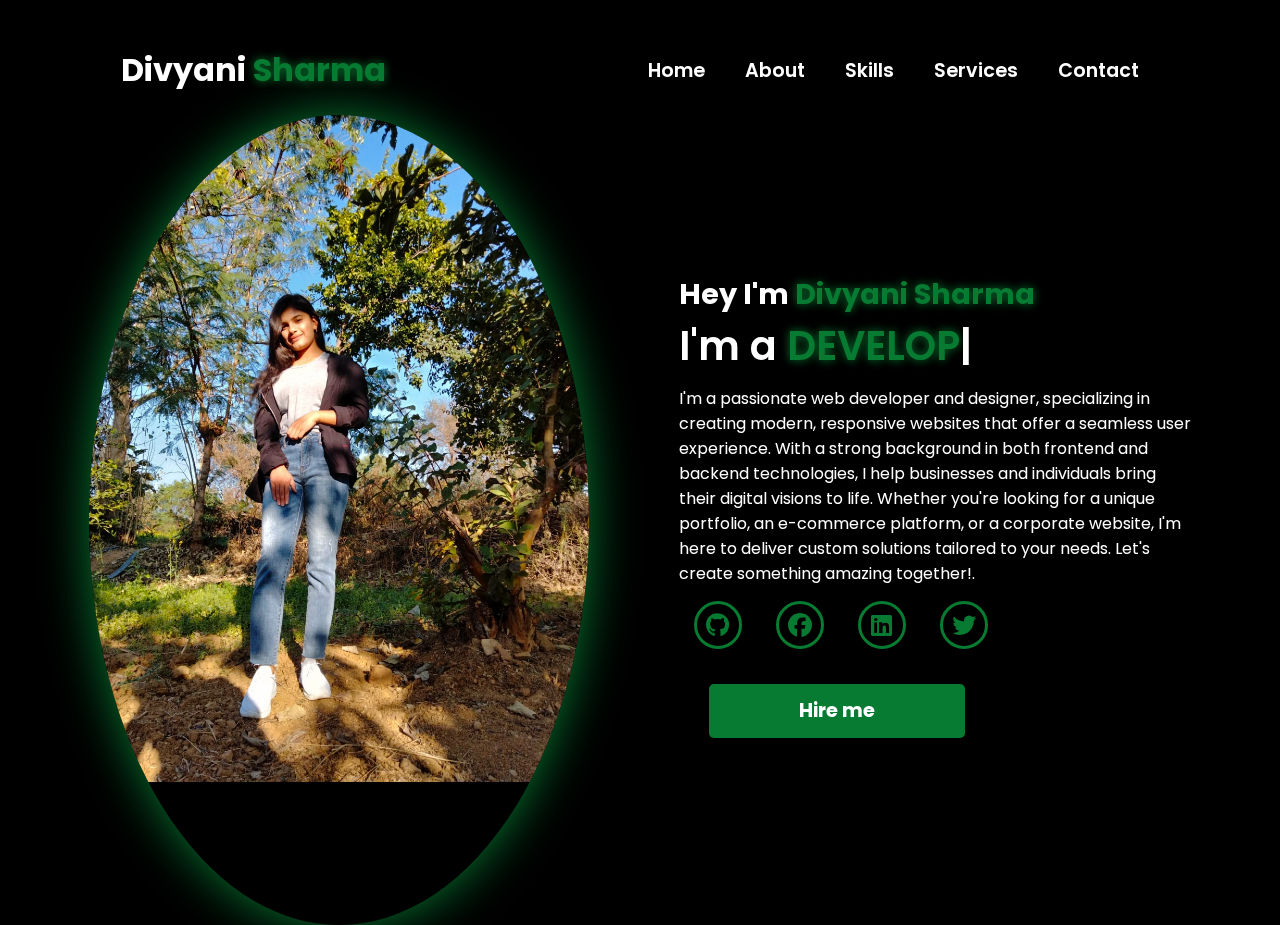
<file: index.html>
New! Keyboard shortcuts … Drive keyboard shortcuts have been updated to give you first-letters navigation
<!DOCTYPE html>
<html lang="en">
<head>
    <meta charset="UTF-8">
    <meta name="viewport" content="width=device-width, initial-scale=1.0">
    <link rel="stylesheet" href="https://cdnjs.cloudflare.com/ajax/libs/font-awesome/6.5.1/css/all.min.css">
    <link rel="stylesheet" href="https://unpkg.com/aos@next/dist/aos.css" />
    <link rel="stylesheet" href="style.css">
    <title>Divyani Portfolio</title>
</head>
<body>
    <nav>
        <div class="nav-container">
            <div class="logo" data-aos="zoom-in" data-aos-duration="1500">
                Divyani <span>Sharma</span>
            </div>
            <div class="links">
                <div class="link" data-aos="fade-up" data-aos-duration="1500" data-aos-delay="100"><a href="#">Home</a></div>
                <div class="link" data-aos="fade-up" data-aos-duration="1500" data-aos-delay="200"><a href="about.html">About</a></div>
                <div class="link" data-aos="fade-up" data-aos-duration="1500" data-aos-delay="300"><a href="skill.html">Skills</a></div>
                <div class="link" data-aos="fade-up" data-aos-duration="1500" data-aos-delay="400"><a href="servises.html">Services</a></div>
                <div class="link" data-aos="fade-up" data-aos-duration="1500" data-aos-delay="500"><a href="contact.html">Contact</a></div>
        </div>
        <i class="fa-solid fa-bars hamburg" onclick="hamburg()"></i>
    </div>
        <div class="dropdown">
            <div class="links">
                <a href="#">Home</a>
                <a href="#">About</a>
                <a href="#">Skills</a>
                <a href="#">Service</a>
                <a href="#">Contact</a>
                <i class="fa-solid fa-xmark cancel" onclick="cancel()"></i>
            </div>
        </div>
    </nav>
    <section>
        <div class="main-container">
            <div class="image" data-aos="zoom-out" data-aos-duration="3000">
                <img src="divyani1.jpg" alt="">
            </div>
            <div class="content">
                <h1 data-aos="fade-left" data-aos-duration="1500" data-aos-delay="700">Hey I'm <span>Divyani Sharma</span></h1>
                <div class="typewriter" data-aos="fade-right" data-aos-duration="1500" data-aos-delay="900">I'm a <span class="typewriter-text"></span><label for="">|</label></div>
                <p data-aos="flip-down" data-aos-duration="1500" data-aos-delay="1100">I'm a passionate web developer and designer, specializing in creating modern, responsive websites that offer a seamless user experience. With a strong background in both frontend and backend technologies, I help businesses and individuals bring their digital visions to life. Whether you're looking for a unique portfolio, an e-commerce platform, or a corporate website, I'm here to deliver custom solutions tailored to your needs. Let's create something amazing together!.</p>
                <div class="social-links">
                    <a href="https://github.com/DevB003" data-aos="fade-up" data-aos-duration="1500" data-aos-delay="1300"><i class="fa-brands fa-github"></i></a>
                    <a href="https://www.facebook.com/profile.php?id=100030636005450&mibextid=ZbWKwL" data-aos="fade-up" data-aos-duration="1500" data-aos-delay="1400"><i class="fa-brands fa-facebook"></i></a>
                    <a href="https://www.linkedin.com/in/divyani-sharma2003/" data-aos="fade-up" data-aos-duration="1500" data-aos-delay="1500"><i class="fa-brands fa-linkedin"></i></a>
                    <a href="https://x.com/DivyaniSha8357" data-aos="fade-up" data-aos-duration="1500" data-aos-delay="1600"><i class="fa-brands fa-twitter"></i></a>
                </div>
                <div class="btn" data-aos="zoom-in" data-aos-duration="1500" data-aos-delay="1800">
                    <button href="hire-me.html">Hire me</button>
                </div>
            </div>
        </div>
    </section>
    <script src="https://unpkg.com/aos@next/dist/aos.js"></script>
    <script>
      AOS.init({offset:0});
    </script>
    <script src="main.js"></script>
</body>
</html>
</file>
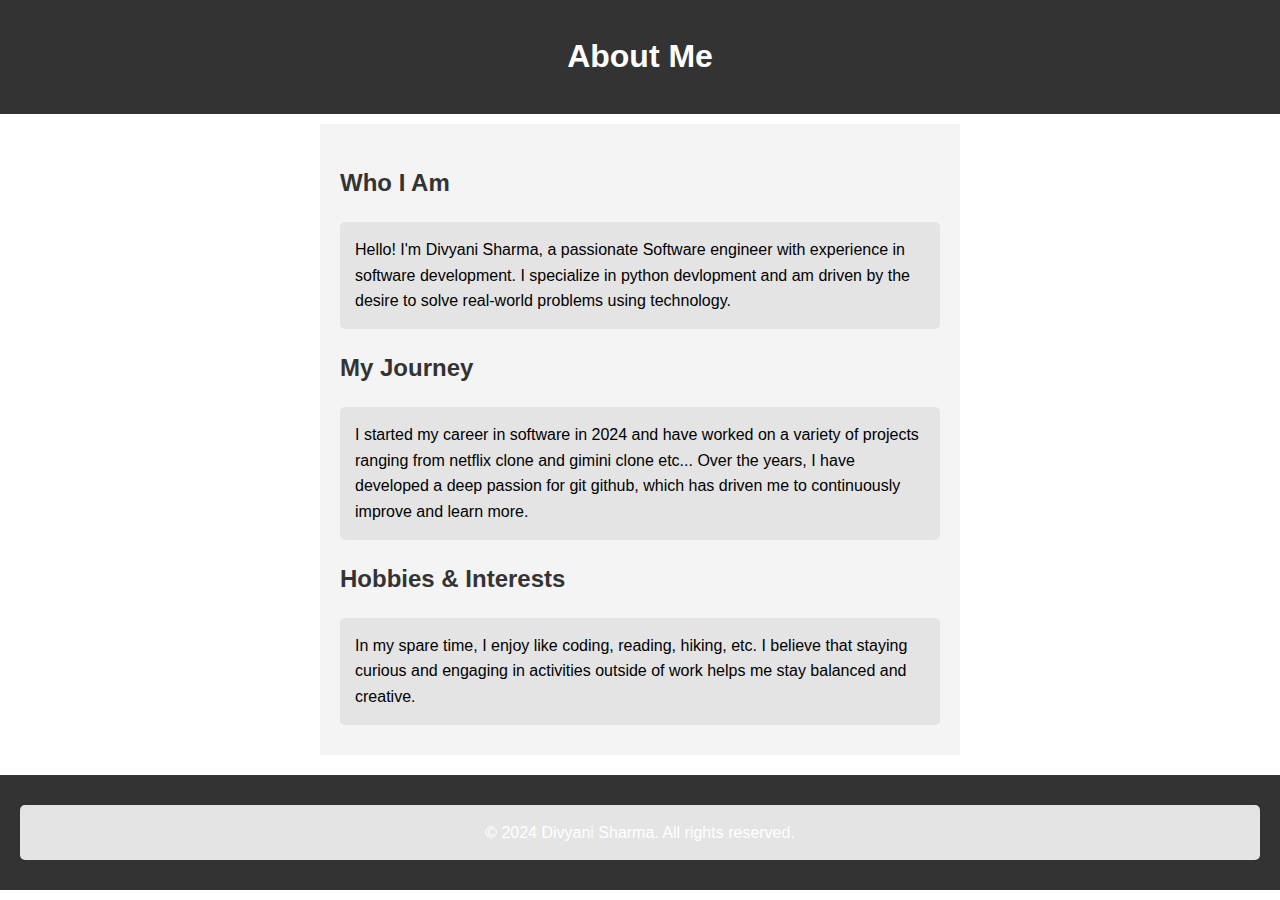
<file: about.html>
<!-- about.html -->
<!DOCTYPE html>
<html lang="en">
<head>
    <meta charset="UTF-8">
    <meta name="viewport" content="width=device-width, initial-scale=1.0">
    <title>About Me</title>
    <link rel="stylesheet" href="about.css">
</head>
<body>
    <header>
        <h1>About Me</h1>
    </header>

    <section id="about">
        <h2>Who I Am</h2>
        <p>Hello! I'm Divyani Sharma, a passionate Software engineer with experience in software development. I specialize in python devlopment and am driven by the desire to solve real-world problems using technology.</p>

        <h2>My Journey</h2>
        <p>I started my career in software in 2024 and have worked on a variety of projects ranging from netflix clone and gimini clone etc... Over the years, I have developed a deep passion for git github, which has driven me to continuously improve and learn more.</p>

        <h2>Hobbies & Interests</h2>
        <p>In my spare time, I enjoy  like coding, reading, hiking, etc. I believe that staying curious and engaging in activities outside of work helps me stay balanced and creative.</p>
    </section>

    <footer>
        <p>&copy; 2024 Divyani Sharma. All rights reserved.</p>
    </footer>
</body>
</html>
</file>
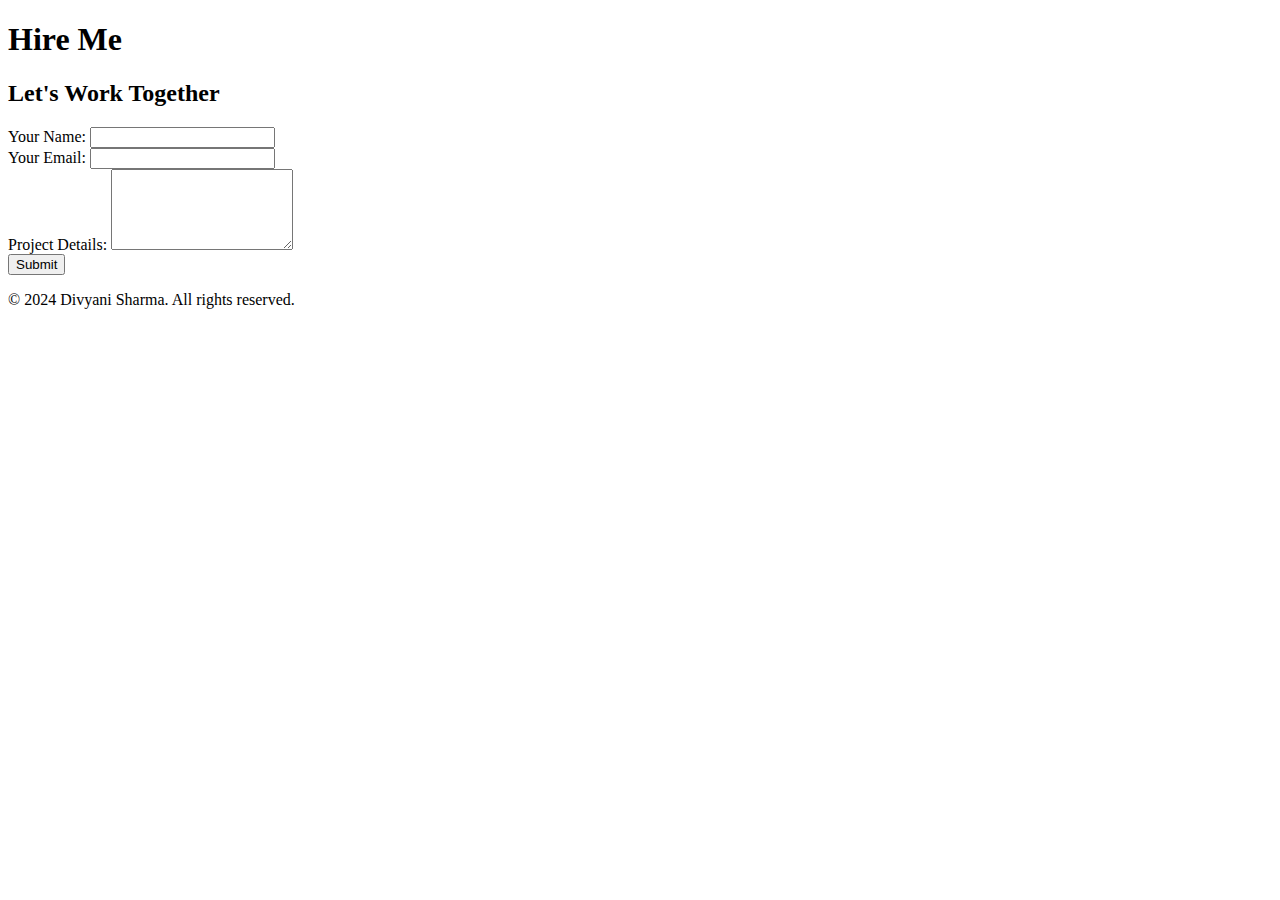
<file: hire-me.html>
<!-- hire-me.html -->
<!DOCTYPE html>
<html lang="en">
<head>
    <meta charset="UTF-8">
    <meta name="viewport" content="width=device-width, initial-scale=1.0">
    <title>Hire Me</title>
    <link rel="stylesheet" href="hire-me.css">
</head>
<body>
    <header>
        <h1>Hire Me</h1>
    </header>

    <section id="hire-form">
        <h2>Let's Work Together</h2>
        <form action="submit_form.php" method="POST">
            <div class="form-group">
                <label for="name">Your Name:</label>
                <input type="text" id="name" name="name" required>
            </div>

            <div class="form-group">
                <label for="email">Your Email:</label>
                <input type="email" id="email" name="email" required>
            </div>

            <div class="form-group">
                <label for="project-details">Project Details:</label>
                <textarea id="project-details" name="project-details" rows="5" required></textarea>
            </div>

            <button type="submit">Submit</button>
        </form>
    </section>

    <footer>
        <p>&copy; 2024 Divyani Sharma. All rights reserved.</p>
    </footer>
</body>
</html>
</file>
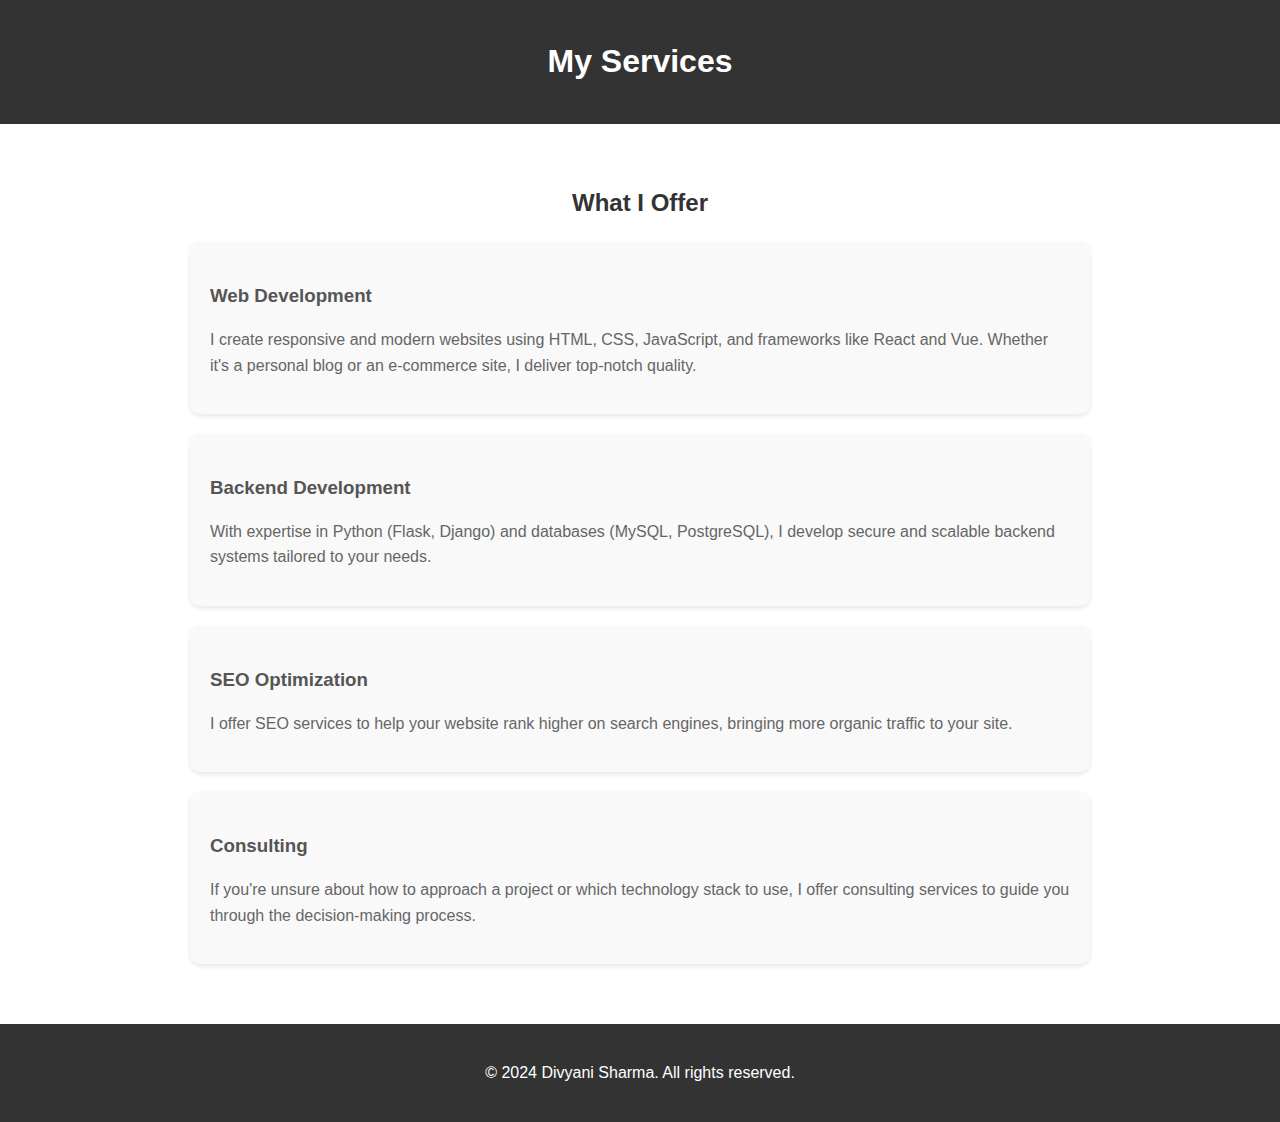
<file: servises.html>
<!-- services.html -->
<!DOCTYPE html>
<html lang="en">
<head>
    <meta charset="UTF-8">
    <meta name="viewport" content="width=device-width, initial-scale=1.0">
    <title>Services</title>
    <link rel="stylesheet" href="servises.css">
</head>
<body>
    <header>
        <h1>My Services</h1>
    </header>

    <section id="services">
        <h2>What I Offer</h2>
        
        <div class="service-item">
            <h3>Web Development</h3>
            <p>I create responsive and modern websites using HTML, CSS, JavaScript, and frameworks like React and Vue. Whether it's a personal blog or an e-commerce site, I deliver top-notch quality.</p>
        </div>

        <div class="service-item">
            <h3>Backend Development</h3>
            <p>With expertise in Python (Flask, Django) and databases (MySQL, PostgreSQL), I develop secure and scalable backend systems tailored to your needs.</p>
        </div>

        <div class="service-item">
            <h3>SEO Optimization</h3>
            <p>I offer SEO services to help your website rank higher on search engines, bringing more organic traffic to your site.</p>
        </div>

        <div class="service-item">
            <h3>Consulting</h3>
            <p>If you're unsure about how to approach a project or which technology stack to use, I offer consulting services to guide you through the decision-making process.</p>
        </div>
    </section>

    <footer>
        <p>&copy; 2024 Divyani Sharma. All rights reserved.</p>
    </footer>
</body>
</html>
</file>
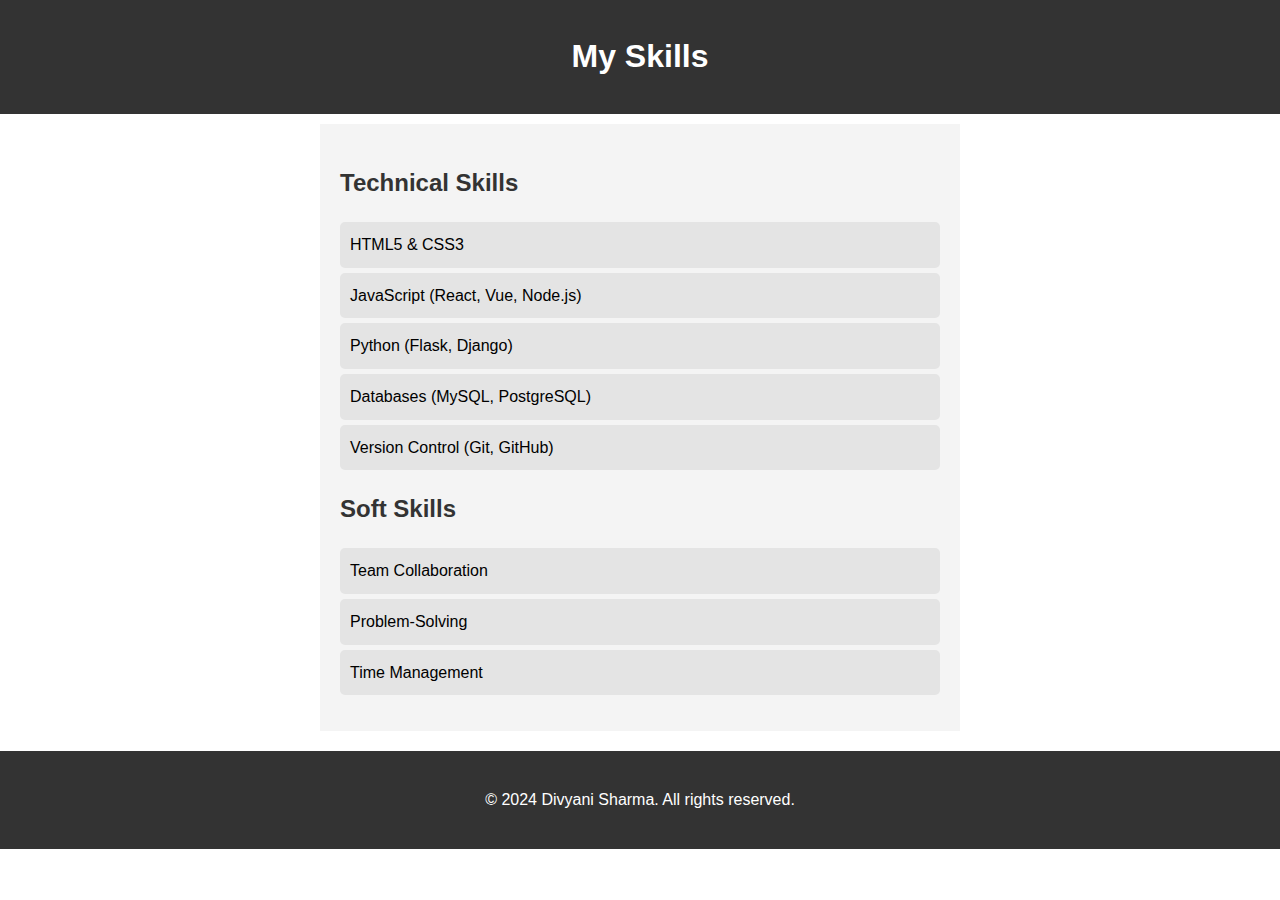
<file: skill.html>
<!-- skills.html -->
<!DOCTYPE html>
<html lang="en">
<head>
    <meta charset="UTF-8">
    <meta name="viewport" content="width=device-width, initial-scale=1.0">
    <title>Skills</title>
    <link rel="stylesheet" href="style1.css">
</head>
<body>
    <header>
        <h1>My Skills</h1>
    </header>
    
    <section id="skills">
        <h2>Technical Skills</h2>
        <ul>
            <li>HTML5 & CSS3</li>
            <li>JavaScript (React, Vue, Node.js)</li>
            <li>Python (Flask, Django)</li>
            <li>Databases (MySQL, PostgreSQL)</li>
            <li>Version Control (Git, GitHub)</li>
        </ul>

        <h2>Soft Skills</h2>
        <ul>
            <li>Team Collaboration</li>
            <li>Problem-Solving</li>
            <li>Time Management</li>
        </ul>
    </section>

    <footer>
        <p>&copy; 2024 Divyani Sharma. All rights reserved.</p>
    </footer>
</body>
</html>
</file>
<file: style.css>
/* New! Keyboard shortcuts … Drive keyboard shortcuts have been updated to give you first-letters navigation */
@import url('https://fonts.googleapis.com/css2?family=Poppins:wght@100;200;300;400;500;600&display=swap');

*{
    padding: 0;
    margin: 0;
    font-family: 'Poppins', sans-serif;
    box-sizing: border-box;
}

body{
    width: 100%;
    height: 100vh;
    overflow: hidden;
    background-color: black;
}

nav{
    width: 100%;
    height: 10vh;
    position: sticky;
}

.nav-container{
    width: 100%;
    height: 100%;
    display: flex;
    justify-content: space-around;
    align-items: center;
}

.logo{
    color: white;
    font-size: 2rem;
    font-weight: bold;
}

.logo span{
    color: #077b32;
    text-shadow: 0 0 10px #077b32;
}

.hamburg,
.cancel{
    cursor: pointer;
    position: absolute;
    right: 15px;
    top: 10px;
    color: white;
    display: none;
    font-size: clamp(2.5rem, 0.5rem + 5vw, 3rem);
}

.nav-container .links{
    display: flex;
}

.nav-container .links a{
    position: relative;
    font-size: 1.2rem;
    color: white;
    margin: 0 20px;
    text-decoration: none;
    font-weight: 550;
    transition: 0.3s linear;
}

.nav-container .links a::before{
    position: absolute;
    content: "";
    bottom: -3px;
    left: 0;
    width: 0%;
    height: 3px;
    background-color: #077b32;
    transition: 0.2s linear;
}

.nav-container .links a:hover::before{
    width: 100%;
}

.nav-container .links a:hover{
    color: #077b32;
}

.dropdown{
    z-index: 100;
    position: absolute;
    top: 0;
    transform: translateY(-500px);
    width: 100%;
    height: auto;
    backdrop-filter: blur(4px) brightness(40%);
    box-shadow:  0 0 20px black;
    transition: 0.2s linear;
}

.dropdown .links a{
    display: flex;
    color: white;
    text-decoration: none;
    justify-content: center;
    padding: 15px 0;
    align-items: center;
    transition: 0.2s linear;
}

.dropdown .links a:hover{
    background-color: #077b32;
}

section{
    width: 100%;
    height: 90vh;
}

.main-container{
    width: 100%;
    height: 100%;
    display: flex;
    justify-content: space-evenly;
    align-items: center;
}

.main-container .image{
    width: 500px;
    height: 90vh;
    border-radius: 100%;
    overflow: hidden;
    box-shadow: 0 0 50px #077b32;
}

.main-container .image img{
    width: 100%;
}

.main-container .image:hover{
    animation: animate 1.5s ease-in-out infinite;
}

@keyframes animate {
    0%{
        scale: 1;
    }
    
    50%{
        scale: 1.05;
    }
    
    100%{
        scale: 1;
    }
}

.main-container .content{
    color: white;
    width: 40%;
    min-height: 100px;
}

.content h1{
    font-size: clamp(1rem, 1rem + 5vw, 1.8rem);
}

.content h1 span{
    color: #077b32;
    text-shadow: 0  0 10px #077b32;
}

.content .typewriter{
    font-size: clamp(1rem, 1rem + 5vw, 2.5rem);
    font-weight: 600;
}

.content .typewriter-text{
    color: #077b32;
    text-shadow: 0 0 10px #077b32;
}

.content p{
    font-size: clamp(0.4rem , 0.2rem + 9vw, 1rem);
    margin: 10px 0;
}

.social-links i{
    display: inline-flex;
    justify-content: center;
    align-items: center;
    width: 3rem;
    height: 3rem;
    background-color: transparent;
    border: 0.2rem solid #077b32;
    border-radius: 50%;
    color: #077b32;
    margin: 5px 15px;
    font-size: 1.5rem;
    transition: 0.2s linear;
}

.social-links i:hover{
    scale: 1.3;
    color: black;
    background-color: #077b32;
    filter: drop-shadow(0 0 10px #077b32);
}

.content button{
    width: 50%;
    height: 6vh;
    margin: 30px;
    background-color: #077b32;
    color: white;
    border: none;
    outline: none;
    font-size: 120%;
    font-weight: 700;
    border-radius: 5px;
    transition: 0.2s linear;
}

.content button:hover{
    scale: 1.1;
    color: #077b32;
    border: 2px solid #077b32;
    background-color: transparent;
    font-weight: 700;
    box-shadow: 0 0 40px #077b32;
}

@media (max-width:884px) {
    nav .logo{
        position: absolute;
        top: 16px;
        left: 15px;
        font-size: 1.5rem;
    }

    .main-container {
        display: flex;
        flex-direction: column;
    }

    .nav-container .links{
        display: none;
    }

    .hamburg,
    .cancel{
        display: block;
    }

    .main-container .content{
        width: 80%;
    }

    .social-links i{
        width: 2.5rem;
        height: 2.5rem;
        font-size: 1.5rem;
    }

    .main-container .image{
        z-index: -1;
        width: 50%;
        height: 60%;
    }
}

@media (max-width:440px){
    .main-container .image{
        width: 50%;
        height: 60%;
        margin-bottom: 0px;
    }

    .main-container .content{
        width: 80%;
    }

    .main-container button{
        margin-top: 15px;
    }
}
</file>
<file: about.css>
/* Common styles shared with other pages */
body {
    font-family: Arial, sans-serif;
    line-height: 1.6;
    margin: 0;
    padding: 0;
}

header {
    background: #333;
    color: #fff;
    padding: 10px 0;
    text-align: center;
}

#about {
    padding: 20px;
    background: #f4f4f4;
    margin: 10px auto;
    max-width: 600px;
}

h2 {
    color: #333;
}

p {
    background: #e4e4e4;
    padding: 15px;
    margin: 10px 0;
    border-radius: 5px;
}

footer {
    text-align: center;
    padding: 20px;
    background: #333;
    color: white;
    margin-top: 20px;
}
</file>
<file: hire-me.css>
.floating-btn {
    position: fixed;
    bottom: 20px;
    right: 20px;
    padding: 10px 20px;
    background-color: #28a745;
    color: #fff;
    text-decoration: none;
    border-radius: 50px;
    font-size: 16px;
    box-shadow: 0 2px 10px rgba(0, 0, 0, 0.3);
}

.floating-btn:hover {
    background-color: #218838;
}
</file>
<file: servises.css>
/* Common styles */
body {
    font-family: Arial, sans-serif;
    line-height: 1.6;
    margin: 0;
    padding: 0;
}

header {
    background-color: #333;
    color: #fff;
    padding: 15px;
    text-align: center;
}

#services {
    padding: 20px;
    max-width: 900px;
    margin: 20px auto;
}

h2 {
    color: #333;
    text-align: center;
}

.service-item {
    background: #f9f9f9;
    margin: 20px 0;
    padding: 20px;
    border-radius: 10px;
    box-shadow: 0 2px 5px rgba(0, 0, 0, 0.1);
}

.service-item h3 {
    margin-bottom: 10px;
    color: #555;
}

.service-item p {
    font-size: 16px;
    color: #666;
}

footer {
    text-align: center;
    padding: 20px;
    background: #333;
    color: white;
    margin-top: 20px;
}
</file>
<file: style1.css>
body {
    font-family: Arial, sans-serif;
    line-height: 1.6;
    margin: 0;
    padding: 0;
}

header {
    background: #333;
    color: #fff;
    padding: 10px 0;
    text-align: center;
}

#skills {
    padding: 20px;
    background: #f4f4f4;
    margin: 10px auto;
    max-width: 600px;
}

h2 {
    color: #333;
}

ul {
    list-style-type: none;
    padding: 0;
}

ul li {
    background: #e4e4e4;
    margin: 5px 0;
    padding: 10px;
    border-radius: 5px;
}

footer {
    text-align: center;
    padding: 20px;
    background: #333;
    color: white;
    margin-top: 20px;
}
</file>
